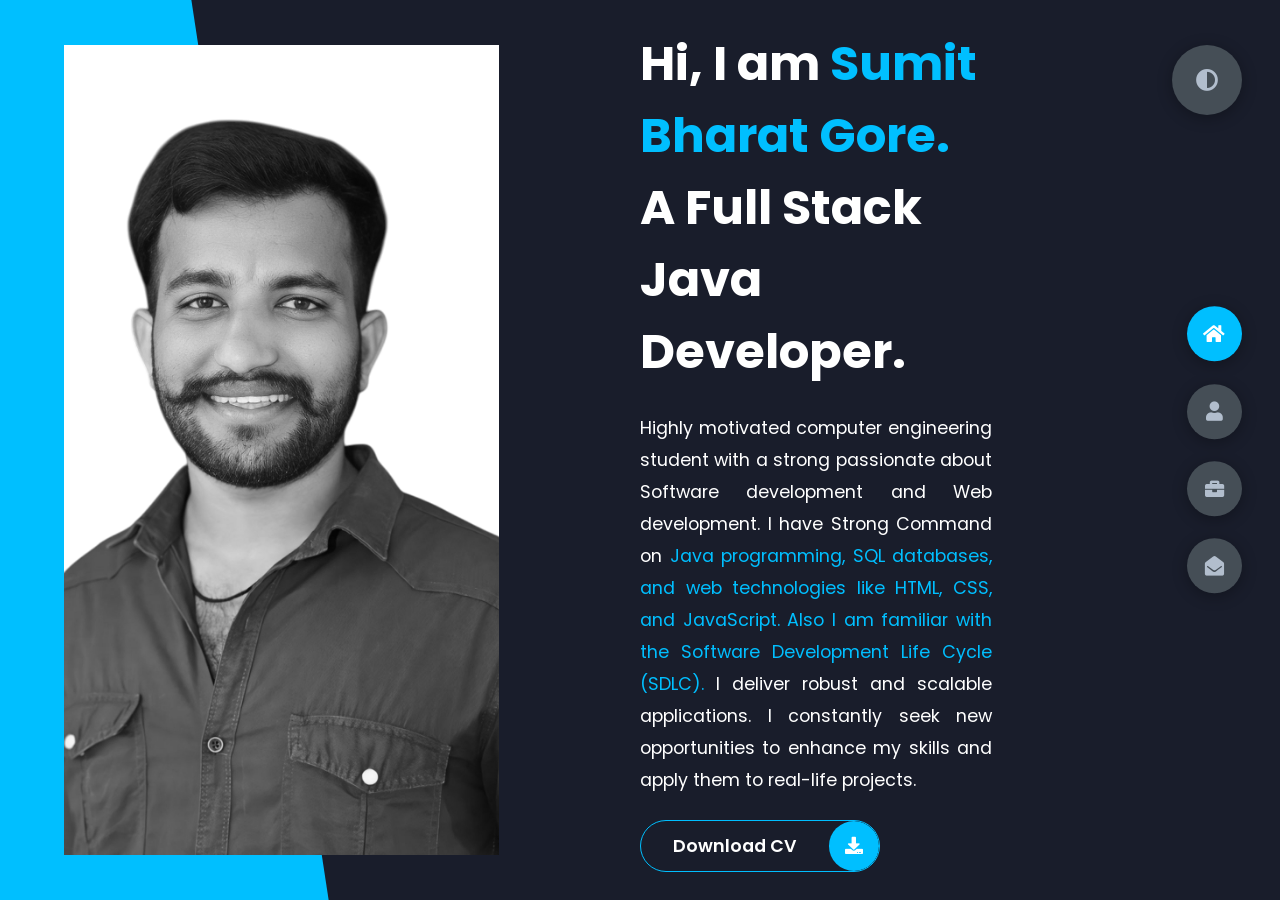
<file: index.html>
<!DOCTYPE html>
<html lang="en">
<head>
    <meta charset="UTF-8">
    <meta http-equiv="X-UA-Compatible" content="IE=edge">
    <meta name="viewport" content="width=device-width, initial-scale=1.0">
    <title>Portfolio</title>
    <link rel="icon" href="img/Logo.png">
    <link rel="stylesheet" href="styles.css">
    <link rel="preconnect" href="https://fonts.googleapis.com">
    <link rel="preconnect" href="https://fonts.gstatic.com" crossorigin>
    <link rel="stylesheet" href="https://cdnjs.cloudflare.com/ajax/libs/font-awesome/6.0.0-beta3/css/all.min.css">

    <link rel="stylesheet" href="https://cdnjs.cloudflare.com/ajax/libs/font-awesome/5.15.4/css/all.min.css" integrity="sha512-1ycn6IcaQQ40/MKBW2W4Rhis/DbILU74C1vSrLJxCq57o941Ym01SwNsOMqvEBFlcgUa6xLiPY/NS5R+E6ztJQ==" crossorigin="anonymous" referrerpolicy="no-referrer" />
    <link href="https://fonts.googleapis.com/css2?family=Poppins:wght@400;500;600;700;800&display=swap" rel="stylesheet">
</head>
<body class="main-content">
    <header class="container header active" id="home">
        <div class="header-content">
            <div class="left-header">
                <div class="h-shape"></div>
                <div class="image">
                    <img src="img/Sumit Photo PassSize.png" alt="">
                </div>
            </div>
            <div class="right-header">
                <h1 class="name">
                    Hi, I am <span>Sumit Bharat Gore. &nbsp; </span>
                    A Full Stack Java Developer.
                </h1>
                <p style="text-align: justify">

                    Highly motivated computer engineering student with a strong passionate about Software development and Web development.
                   I have Strong Command on <span style="color: var(--color-secondary);">Java programming, SQL databases, and web technologies like HTML, CSS, and JavaScript. Also I am familiar with the Software Development Life Cycle (SDLC).  </span> I deliver robust and scalable applications.
                    I constantly seek new opportunities to enhance my skills and apply them to real-life projects.
               

                    </p>
                <div class="btn-con">
                    <a href="https://drive.google.com/file/d/1FLxEKZiiJq3UQYlZEA6N08IR5GXWKpC2/view?usp=sharing" download="Sumit Gore" class="main-btn">
                        <span class="btn-text">Download CV</span>
                        <span class="btn-icon"><i class="fas fa-download"></i></span>
                    </a>
                </div>
            </div>
        </div>
    </header>
    <main>
        <section class="container about" id="about">
            <div class="main-title">
                <h2>About <span>me</span><span class="bg-text">my status</span></h2>
            </div>
            <div class="about-container">
                <div class="left-about">
                    <h4>INFORMATION ABOUT ME</h4>

                    <p>
                    <div style="text-align: justify; text-justify: inter-word;">
                       <div> &nbsp; My name is Sumit Bharat Gore, and I am from Phondshiras Taluka: Malshiras, District: Solapur, India, currently residing in Pune. I recently completed my Bachelor of Engineering in Computer Engineering from Savitribai Phule Pune University, and I also hold a diploma in Information Technology from Government Polytechnic, Awasari(kh).</div> 
                       <div> &nbsp; I am passionate about software and web development, with a strong command of Java programming, SQL databases, and web technologies like HTML, CSS, and JavaScript. I am also familiar with the Software Development Life Cycle (SDLC). </div>
                       <div> &nbsp; During my studies, I completed several projects, including an ambulance detection and traffic flow control system using C and IoT devices, a furniture ordering system developed with Java and SQL, and a blood bank management system also built with Java and SQL. Currently, I am working on a hospital management and booking system website. I am eager to apply my expertise in challenging roles, collaborate with cross-functional teams, and advance in a dynamic, innovative environment.</div>
                    </div>
                    </p>

                    <div class="btn-con">
                        <a href="https://drive.google.com/file/d/1FLxEKZiiJq3UQYlZEA6N08IR5GXWKpC2/view?usp=sharing" download="Sumit Gore" class="main-btn">
                            <span class="btn-text">Download CV</span>
                            <span class="btn-icon"><i class="fas fa-download"></i></span>
                        </a>
                    </div>
                </div>
                <div class="right-about">
                    <div class="about-item">
                        <div class="abt-text">
                            <p class="large-text">7+</p>
                            <p class="small-text">Projects <br /> Completed</p><br><br>
                            <div class="btn-con">
                                <a href="https://github.com/sumitgore02" download="Sumit Gore" class="main-btn">
                                    <span class="btn-text">View Projects</span>
                                    
                                </a>
                            </div>
                        </div>
                    </div>
                    <div class="about-item">
                        <div class="abt-text">
                            <p class="large-text">1+</p>
                            <p class="small-text">Year <br> Experience <br> of Projects And Internship</p>
                        </div>
                    </div>
                   
                  
                </div>
            </div>
            <div class="about-stats">
                <h4 class="stat-title">My Skills</h4>
                <div class="progress-bars">
                   

                    <div class="progress-bar">
                        <p class="prog-title">Core Java</p>
                        <div class="progress-con">
                            <div class="progress">
                                <span class="css"></span>
                            </div>
                        </div>
                    </div>


                    <div class="progress-bar">
                        <p class="prog-title">SQL</p>
                        <div class="progress-con">
                            <div class="progress">
                                <span class="css"></span>
                            </div>
                        </div>
                    </div>
                   
                    <div class="progress-bar">
                        <p class="prog-title">html5</p>
                        <div class="progress-con">
                          
                            <div class="progress">
                                <span class="html"></span>
                            </div>
                        </div>
                    </div>
                    
                    
                    <div class="progress-bar">
                        <p class="prog-title">css3</p>
                        <div class="progress-con">
                            
                            <div class="progress">
                                <span class="rect"></span>
                            </div>
                        </div>
                    </div>
                    
                    
                    <div class="progress-bar">
                        <p class="prog-title">javascript</p>
                        <div class="progress-con">
                           
                            <div class="progress">
                                <span class="js"></span>
                            </div>
                        </div>
                    </div>
                   
                   
                   
                   
                   
                    <div class="progress-bar">
                        <p class="prog-title">Spring-boot </p>
                        <div class="progress-con">
                            
                            <div class="progress">
                                <span class="node"></span>
                            </div>
                        </div>
                    </div>
                    
                    
                 
                    
                    
                    
                    <div class="progress-bar">
                        <p class="prog-title">React</p>
                        <div class="progress-con">
                            
                            <div class="progress">
                                <span class="python"></span>
                            </div>
                        </div>
                    </div>
                    
                    
                    
                    <div class="progress-bar">
                        <p class="prog-title">Mysql</p>
                        <div class="progress-con">
                            
                            <div class="progress">
                                <span class="python"></span>
                            </div>
                        </div>
                    </div>
                    

                </div>
            </div>
            <h4 class="stat-title">My Timeline</h4>
            <div class="timeline">

                <div class="timeline-item">
                    <div class="tl-icon">
                        <i class="fas fa-briefcase"></i>
                    </div>
            

                    <h5> Full Stack Java Development Training And Internship<span> - Q-Spiders Pune </span></h5>
                    <p>
                       <b> <div>Start Date:&emsp;July 2024 </div>
                        <div>End Date:  &emsp; </div> </b>  
                        <br>                  
                       <div>In this training, I am learning about the Java programming language, SQL databases, and web technologies such as HTML5, CSS, JavaScript, etc. as well as the Software Development Life Cycle (SDLC). In the beginning, I focused on learning SQL databases. After completing SQL, I moved on to learning Java. During this period, I worked on simple practice projects like a restaurant billing system and  bank application, which were command-line projects. Now, I am working on a more complex full-stack project.</div>
                        <br>
                      <div><b>Project: </b>&nbsp; Agro Fretilizer Shop System Using Java, Sql, Web Technology.
                    </div>

                    </p>
                </div>




                <div class="timeline-item">
                    <div class="tl-icon">
                        <i class="fas fa-briefcase"></i>
                    </div>
            

                    <h5> Full Stack Java Development <span> - Symbiosis Skills & Professional University  </span></h5>
                    <p>
                       <b> <div>Start Date:&emsp;Augest 2023 </div>
                        <div>End Date:  &emsp; February 2024</div> </b>  
                        <br>                  
                       <div>In this training session, I was learning about the Java programming language and MySQL databases as well as web technologies such as HTML5, CSS, Java Script, etc. In the initial days, there were Java sessions. After the Java sessions, there were MySQL Sessions and Web sessions. In thos internship i was worked on simple practice projects and in the final days, I was working on the actual project.</div>
                        <br>
                      <div><b>Project: </b>&nbsp; Blood Donar And Blood Bank Management System Using Web Technologies And MySQL Database.
                    </div>

                    </p>
                </div>



                
                <div class="timeline-item">
                    <div class="tl-icon">
                        <i class="fas fa-briefcase"></i>
                    </div>
            
                    <h5> Java Programming Training <span> -InternPe Company  </span></h5>
                    <p>
                       <b> <div>Start Date:&emsp;June 2023 </div>
                        <div>End Date:  &emsp; July 2023</div> </b>  
                        <br>                  
                       <div>In this training session, I was learning about the Java programming language and MySQL databases. In the initial days, there were training sessions. After the training sessions, I worked on simple practice projects and in the final days, I was working on the actual project.</div>
                        <br>
                      <div><b>Project: </b>&nbsp; Furniture Ordering System Using Java language And MySql batabase.
                    </div>

                    </p>
                </div>

                <div class="timeline-item">
                    <div class="tl-icon">
                        <i class="fas fa-briefcase"></i>
                    </div>
            
                    Web Development Course Edureka
                    
                    <h5> Web Development Course <span> - Edureka  </span></h5>
                    <p>
                       <b> <div>Start Date:&emsp;January 2022 </div>
                        <div>End Date:  &emsp; February 2022</div> </b>  
                        <br>                  
                       <div>
                        In this course, I learned about web development. In the initial days, there were training sessions on HTML and CSS. After completing the HTML sessions, I learned about JavaScript. During this course, I was introduced to actual web development and how websites work.</div>
                        <br>
                      <div><b>Project: </b>&nbsp; Portfolio Website Using Web Technologies.
                    </div>

                    </p>
                </div>


                
                
               
            </div>
        </section>


        <section class="container" id="portfolio">
            <div class="main-title">
                <h2>My <span>Portfolio</span><span class="bg-text">My Work</span></h2>
            </div>


<div>
                
                <br><br><h1 style="text-align: center; text-decoration: underline;" > MY EDUCATION JOURNEY</h1><br>

            <p>
                
                <h3> BACHELOR OF ENGINEERING(BE): &emsp; &emsp; <i> Computer Engineering </i> </h3>
            
                <b> INSTITUTE NAME : &emsp;</b> Shahajirao Patil Vikas Pratishthan And S. B. Patil College Of Engineering Indapur<br>
                <b> UNIVERSITY : &emsp; &emsp;&emsp;</b> Savitribai Phule Pune University, Pune <br>
                <b> START YEAR : &emsp; &emsp;&emsp;</b> 17-December-2021 <br>
                <b> END YEAR : &emsp; &emsp;&emsp;&emsp;</b> 14-June-2024 <br>
                <b> PERCENTAGE : &emsp;&emsp;&emsp;</b>75.60%

        </p>
        <br>  
        <p>
            <h3> DIPLOMA :&emsp; &emsp; &emsp;<i> Information Technology </i> </h3>
            
                <b> INSTITUTE NAME : &emsp;</b> GOVERNMENT POLYTECHNIC AWASARI(kh) <br>
                <b> UNIVERSITY : &emsp; &emsp;&emsp;</b> Maharashtra State Board of Technical Education, Mumbai <br>
                <b> START YEAR : &emsp; &emsp;&emsp;</b> 02-AUGUST-2018 <br>
                <b> END YEAR : &emsp; &emsp;&emsp;&emsp;</b> 12-OCTOBER-2021 <br>
                <b> PERCENTAGE : &emsp;&emsp;&emsp;</b>88.81%

        </p>
        <br>
        <p>
            <h3> PRIMARY EDUCATION :&emsp; &emsp; &emsp;<i> Ssc(10th) </i> </h3>
            
                <b> INSTITUTE NAME : &emsp;</b> Shri Banling Vidyalaya Phondshiras <br>
                <b> UNIVERSITY : &emsp; &emsp;&emsp;</b> Maharashtra State Board Of Secondary And Higher Secondary Education, Pune <br>
                <b> START YEAR : &emsp; &emsp;&emsp;</b> 15-June-2017 <br>
                <b> END YEAR : &emsp; &emsp;&emsp;&emsp;</b> 08-June-2018 <br>
                <b> PERCENTAGE : &emsp;&emsp;&emsp;</b>87.60%
        </p>
            </div>
               

            <div>
                
                <br><h1 style="text-align: center; text-decoration: underline;" > PERSONAL DETAILS</h1><br>
                <b> DATE OF BIRTH :&emsp;</b> 02-March-2002 <br>
                <b> GENDER : &emsp;&emsp; &emsp;&emsp;</b> Male <br>
                <b> BLOOD GROUP : &emsp;</b> A+ <br>
                <b> LANGUAGE : &emsp;&emsp;&emsp;</b>Marathi, Hindi, English<br>
                <b> HOBBIES : &emsp;&emsp;&emsp;&emsp;</b>Traveling, Reading, Swimming


            </div>

            
          
            <div class="portfolios">
                <br> <br><h1 style="text-align: center; text-decoration: underline;" > COMPLETED PROJECTS</h1><br><br>
                <div class="portfolio-item">
                    <p><b>Ambulance Detection And Traffic Flow Control System</b></p><br>
                    <div class="image">
                        <img src="img/Ambulance.jpeg" alt="">
                        
                    </div>
                    <div class="hover-items">
                        <h3>Project Source</h3>
                        <div class="icons">
                            <a href="https://github.com/sumitgore02/Ambulance-Detection-And-Traffic-Flow-Control-System.git" class="icon">
                                <i class="fab fa-github"></i>
                            </a>
                           
                        </div>
                    </div>
                </div>

                 <div class="portfolio-item">
                    <p><b>Furniture Ordering System</b></p><br><br>
                    <div class="image">
                        <img src="img/Furniture.JPG" alt="">

                    </div>
                    <div class="hover-items">
                        <h3>Project Source</h3>
                        <div class="icons">
                            <a href="https://github.com/sumitgore02/Furniture-Order-System.git" class="icon">
                                <i class="fab fa-github"></i>
                            </a>
                           
                        </div>
                    </div>
                </div>

                <div class="portfolio-item">
                    <p><b>Furniture Ordering System</b></p><br><br>
                    <div class="image">
                        <img src="img/Furniture.JPG" alt="">

                    </div>
                    <div class="hover-items">
                        <h3>Project Source</h3>
                        <div class="icons">
                            <a href="https://github.com/sumitgore02/Furniture-Order-System.git" class="icon">
                                <i class="fab fa-github"></i>
                            </a>
                           
                        </div>
                    </div>
                </div>
               
                       
            </div>
        </section>
       
                
        <section class="container contact" id="contact">
            <div class="contact-container">
                <div class="main-title">
                    <h2>Contact <span>Me</span><span class="bg-text">Contact</span></h2>
                </div>
                <div class="contact-content-con">
                    <div class="left-contact">
                        <h4>Contact me here</h4>
                        
                        <div class="contact-info">
                            <div class="contact-item">
                                <div class="icon">
                                    <i class="fas fa-map-marker-alt"></i>
                                    <span>Location</span>
                                </div>
                                <p>Karvenagar, pune
                                </p>
                            </div>
                            <div class="contact-item">
                                <div class="icon">
                                    <i class="fas fa-envelope"></i>
                                    <span>Email</span>
                                </div>
                                <p>
                                    <span>sumitgore02@gmail.com</span>
                                </p>
                            </div>
                          
                            <div class="contact-item">
                                <div class="icon">
                                    <i class="fas fa-phone"></i>
                                    <span>Mobile Number</span>
                                </div>
                                <p>+91 9890486189  
                                </p>
                            </div>

                            
                            <div class="contact-item">
                                <div class="icon">
                                    <i class="fa-brands fa-linkedin"></i>
                                    <span>LinkedIn</span>
                                </div>
                               
                                    <div class="btn-con">
                                        <a href=" https://www.linkedin.com/in/sumit-gore02/" download="Sumit Gore" class="main-btn">
                                            <span class="btn-text">Click Here</span> 
                                        </a>
                                    </div>

                            </div>
                            <br>
                              <div class="contact-item">
                                <div class="icon">
                                   <i class="fab fa-github"></i>
                                    <span>Github</span>
                                </div>
                               
                                    <div class="btn-con">
                                        <a href=" https://github.com/sumitgore02 " download="Sumit Gore" class="main-btn">
                                            <span class="btn-text">Click Here</span> 
                                        </a>
                                    </div>

                            </div>

                            
                            


                        </div>
                      
                    </div>
                    <div class="right-contact">
                        <div class="submit-btn">
                            <a href="https://drive.google.com/file/d/1FLxEKZiiJq3UQYlZEA6N08IR5GXWKpC2/view?usp=sharing" download="Sumit Gore" class="main-btn">
                                <span class="btn-text">Download CV</span>
                                <span class="btn-icon"><i class="fas fa-download"></i></span>
                            </a>
                        </div>
                    </div>
                </div>
            </div>
        </section>
    </main>

    <div class="controls">
        <div class="control active-btn" data-id="home" >
            <i class="fas fa-home"></i>
        </div>
        <div class="control" data-id="about">
            <i class="fas fa-user"></i>
        </div>
        <div class="control" data-id="portfolio">
            <i class="fas fa-briefcase"></i>
        </div>
       
        <div class="control" data-id="contact">
            <i class="fas fa-envelope-open"></i>
        </div>
    </div>
    <div class="theme-btn">
        <i class="fas fa-adjust"></i>
    </div>
    <script src="app.js"></script>
</body>
</html>
</file>
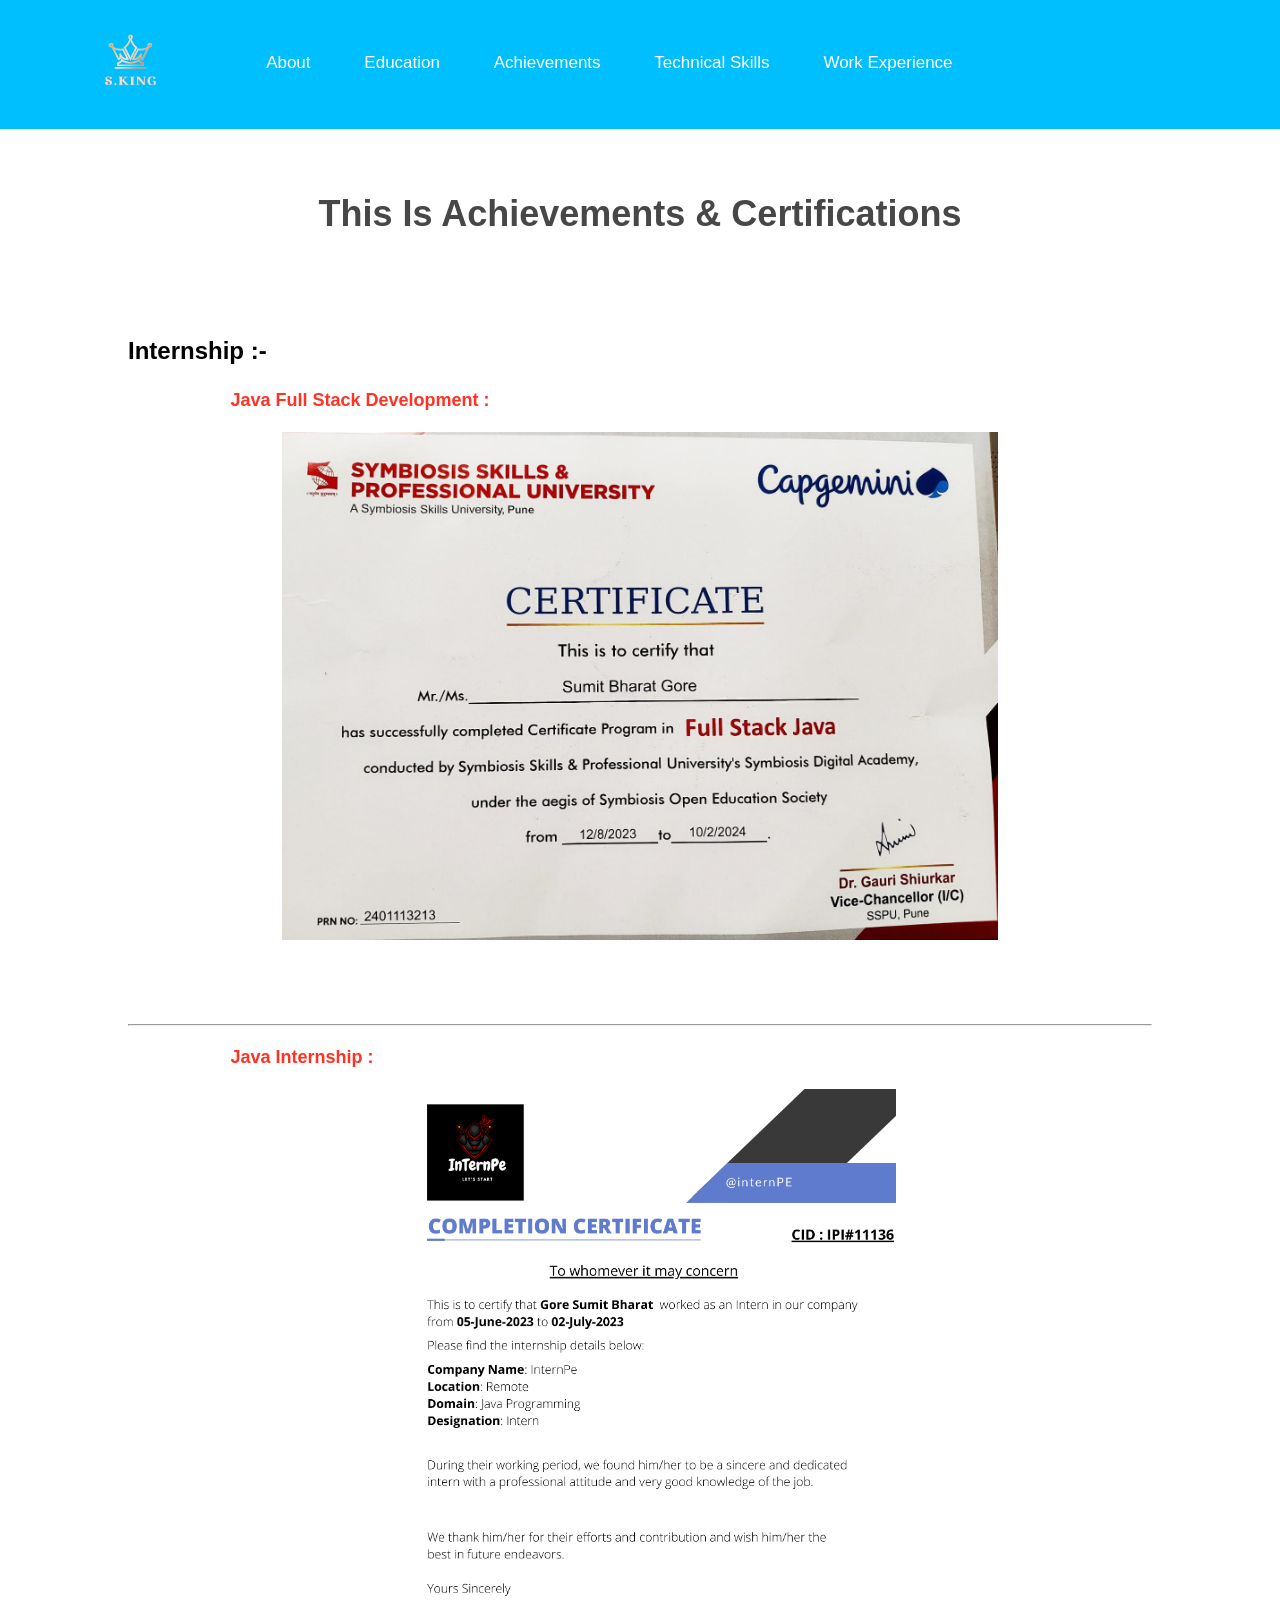
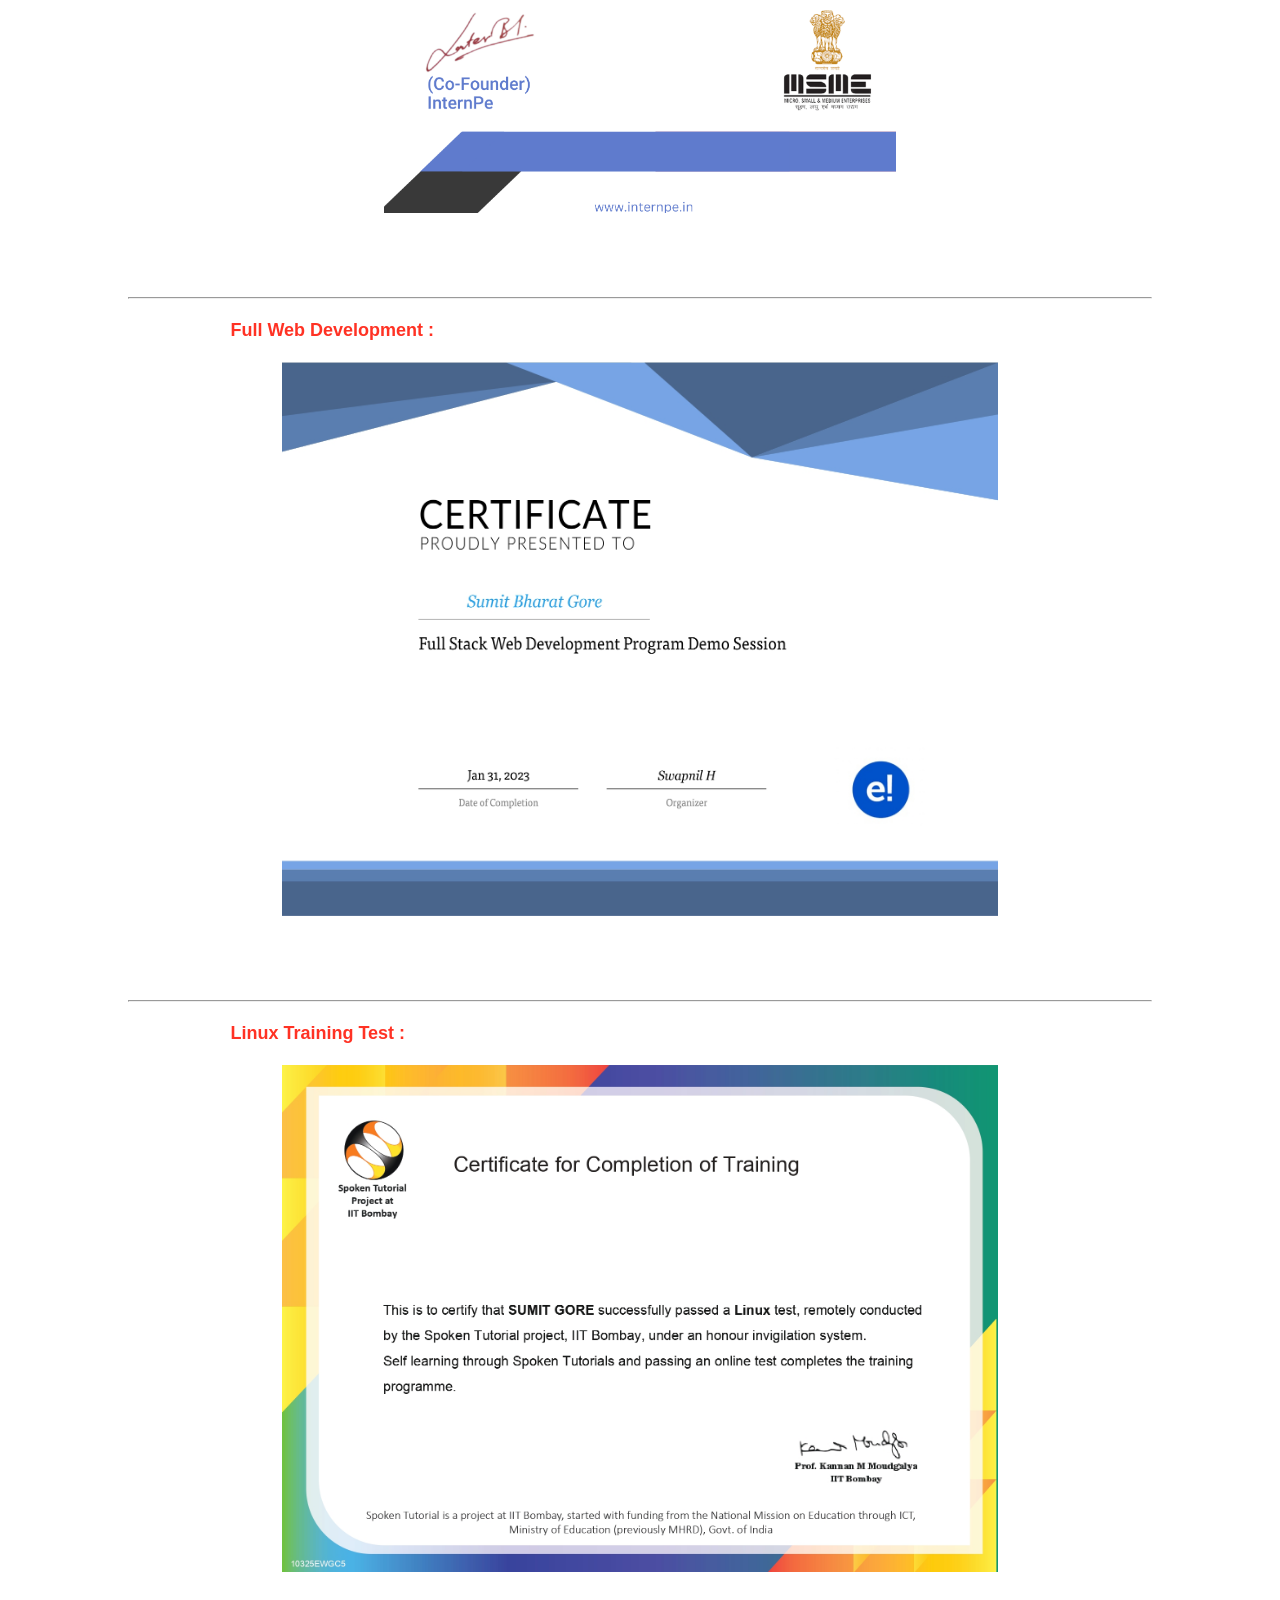
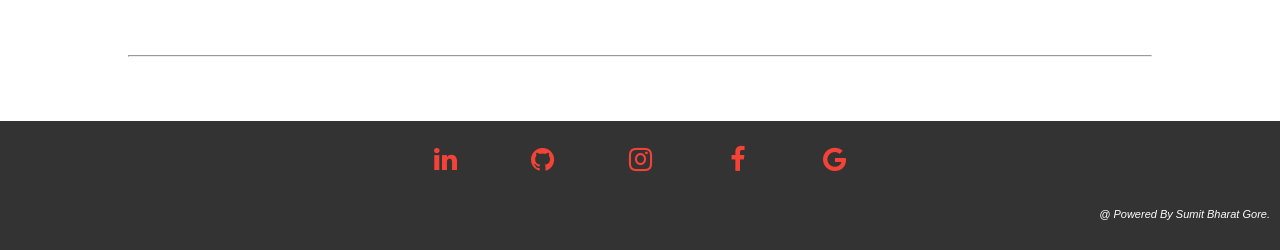
<file: Achievements.html>
<!DOCTYPE html>
<html>
<head>
  <title>Achievements</title>
 <link rel="stylesheet" type="text/css" href="style.css">
  <link rel="icon" href="Logo 2.png">
  <link rel="stylesheet" href="https://stackpath.bootstrapcdn.com/font-awesome/4.7.0/css/font-awesome.min.css">
</head>
<body>
  <header>
    <nav>
      <img src="Logo1.png" style="height: 12%; width: 12%;"> 
      <div class="nav-links" id="navLinks">
        <i class="fa fa-times" onclick="hideMenu()" ></i>
      <ul>
        <li><a href="index.html">About</a></li>
        <li><a href="Education.html">Education</a></li>
        <li><a href="Achievements.html">Achievements</a></li>
        <li><a href="Technical Skills.html">Technical Skills</a></li>
        <li><a href="Work Experience.html">Work Experience</a></li>
      </ul>
      </div>
      <i class="fa fa-bars" onclick="showMenu()"></i>
    </nav>
  </header>

  <section class="course">
    <h1>This Is Achievements & Certifications</h1>

<div class="project">
  <h2>Internship :-</h2>

 <p><b>Java Full Stack Development :</b></p>
  <img id="certificate" src="Symbiosis Java.jpeg">

  <hr>

  
  <p><b>Java Internship :</b></p>
<img id="certificate" src="Java InterPe.png" style="height: 50%; width: 50%;">

  <hr>

  <p><b>Full Web Development :</b></p>
  <img id="certificate" src="Full Web Development.jpg">

  <hr>

  <p><b>Linux Training Test :</b></p>
  <img id="certificate" src="Linux Test Certificate.jpg">
  <hr>
    

</div>




</section>


  
  
  <footer>
    <div class="icons">
      <a href="https://www.linkedin.com/in/sumit-gore-461086231/" target="_blank"><i class="fa fa-linkedin"></i></a>
      <a href=" https://github.com/sumitgore02" target="_blank"> <i class="fa fa-github" aria-hidden="true"></i></a>
      <a href="https://www.instagram.com/sumitgore_02/" target="_blank"> <i class="fa fa-instagram"></i></a>
      <a href="https://www.facebook.com/sumit.gore.5437" target="_blank"> <i class="fa fa-facebook" ></i></a>
      <a href="https://www.naukri.com/mnjuser/homepage" target="_blank"> <i class="fa fa-google"></i></a>
  </div>
  <p class="power"> <i>@ Powered By Sumit Bharat Gore.</i></p>
  </footer>



  <script>
    var navLinks = document.getElementById("navLinks")
    function showMenu(){
        navLinks.style.right = "0";
    }
    function hideMenu(){
        navLinks.style.right = "-200px";
    }

</script>




</body>
</html>
</file>
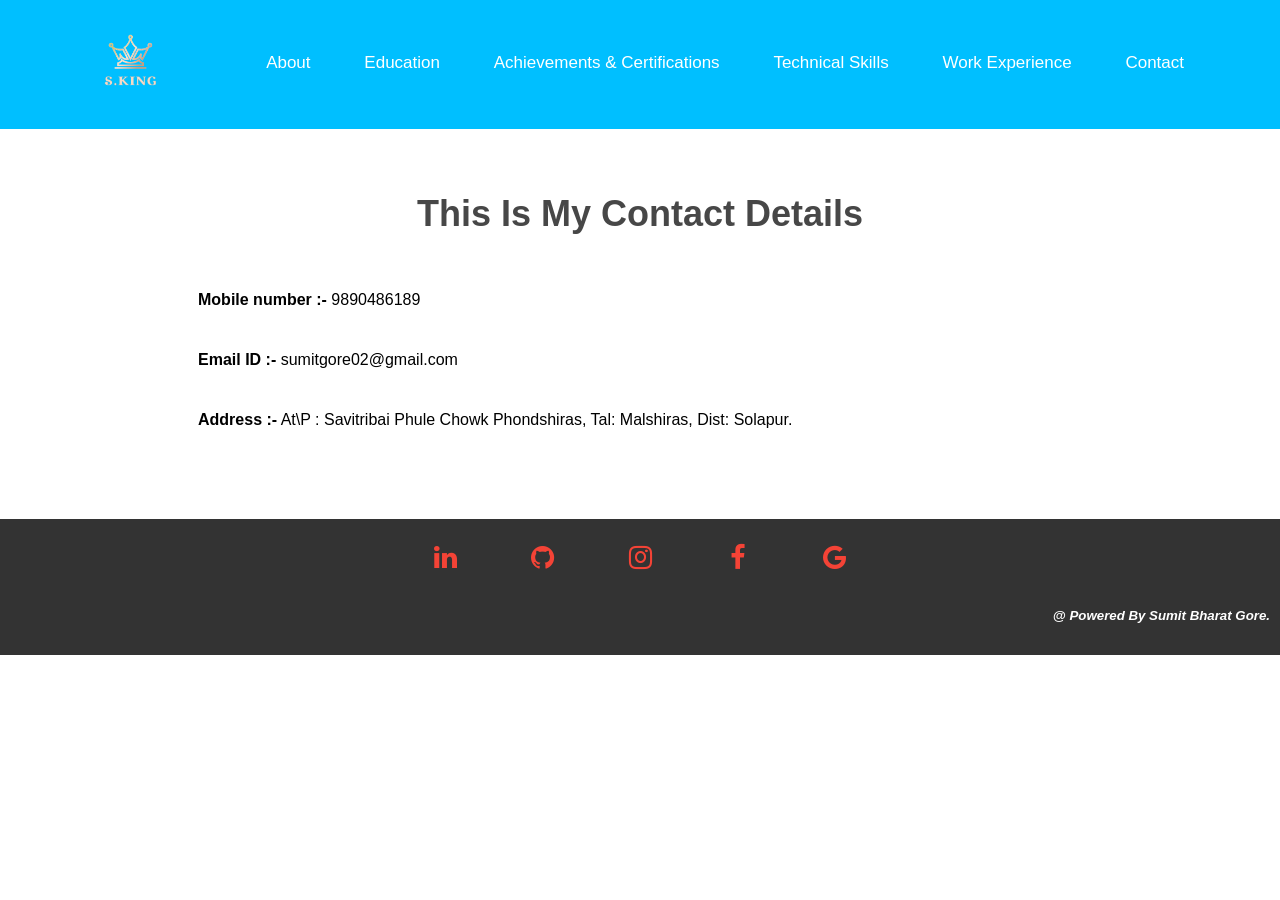
<file: Contact.html>
<!DOCTYPE html>
<html>
<head>
  <title>About</title>
 <link rel="stylesheet" type="text/css" href="style.css">
  <link rel="icon" href="Logo 2.png">
  <link rel="stylesheet" href="https://stackpath.bootstrapcdn.com/font-awesome/4.7.0/css/font-awesome.min.css">
</head>
<body>
  <header>
    <nav>
      <img src="Logo1.png" style="height: 12%; width: 12%;"> 
      <div class="nav-links" id="navLinks">
        <i class="fa fa-times" onclick="hideMenu()" ></i>
      <ul>
        <li><a href="index.html">About</a></li>
        <li><a href="Education.html">Education</a></li>
        <li><a href="Achievements.html">Achievements & Certifications</a></li>
        <li><a href="Technical Skills.html">Technical Skills</a></li>
        <li><a href="Work Experience.html">Work Experience</a></li>
        <li><a href="Contact.html">Contact</a></li>
      </ul>
      </div>
      <i class="fa fa-bars" onclick="showMenu()"></i>
    </nav>
  </header>

  <section class="course">
    <h1>This Is My Contact Details</h1>

    <p style="text-transform: none;  font-size: 16px; padding: 20px; margin-left: 50px;">
         <b>Mobile number :-</b>  9890486189<br><br>
       <b>Email ID :-</b>  sumitgore02@gmail.com<br><br>
       <b>Address :-</b> At\P : Savitribai Phule Chowk Phondshiras, Tal: Malshiras, Dist: Solapur.<br>
    </p>





</section>


  
  
  <footer>
    <div class="icons">
      <a href="https://www.linkedin.com/in/sumit-gore-461086231/" target="_blank"><i class="fa fa-linkedin"></i></a>
      <a href=" https://github.com/sumitgore02" target="_blank"> <i class="fa fa-github" aria-hidden="true"></i></a>
      <a href="https://www.instagram.com/sumitgore_02/" target="_blank"> <i class="fa fa-instagram"></i></a>
      <a href="https://www.facebook.com/sumit.gore.5437" target="_blank"> <i class="fa fa-facebook" ></i></a>
      <a href="https://www.naukri.com/mnjuser/homepage" target="_blank"> <i class="fa fa-google"></i></a>
  </div>
  <h5> <i>@ Powered By Sumit Bharat Gore.</i></h5>
  </footer>



  <script>
    var navLinks = document.getElementById("navLinks")
    function showMenu(){
        navLinks.style.right = "0";
    }
    function hideMenu(){
        navLinks.style.right = "-200px";
    }

</script>




</body>
</html>
</file>
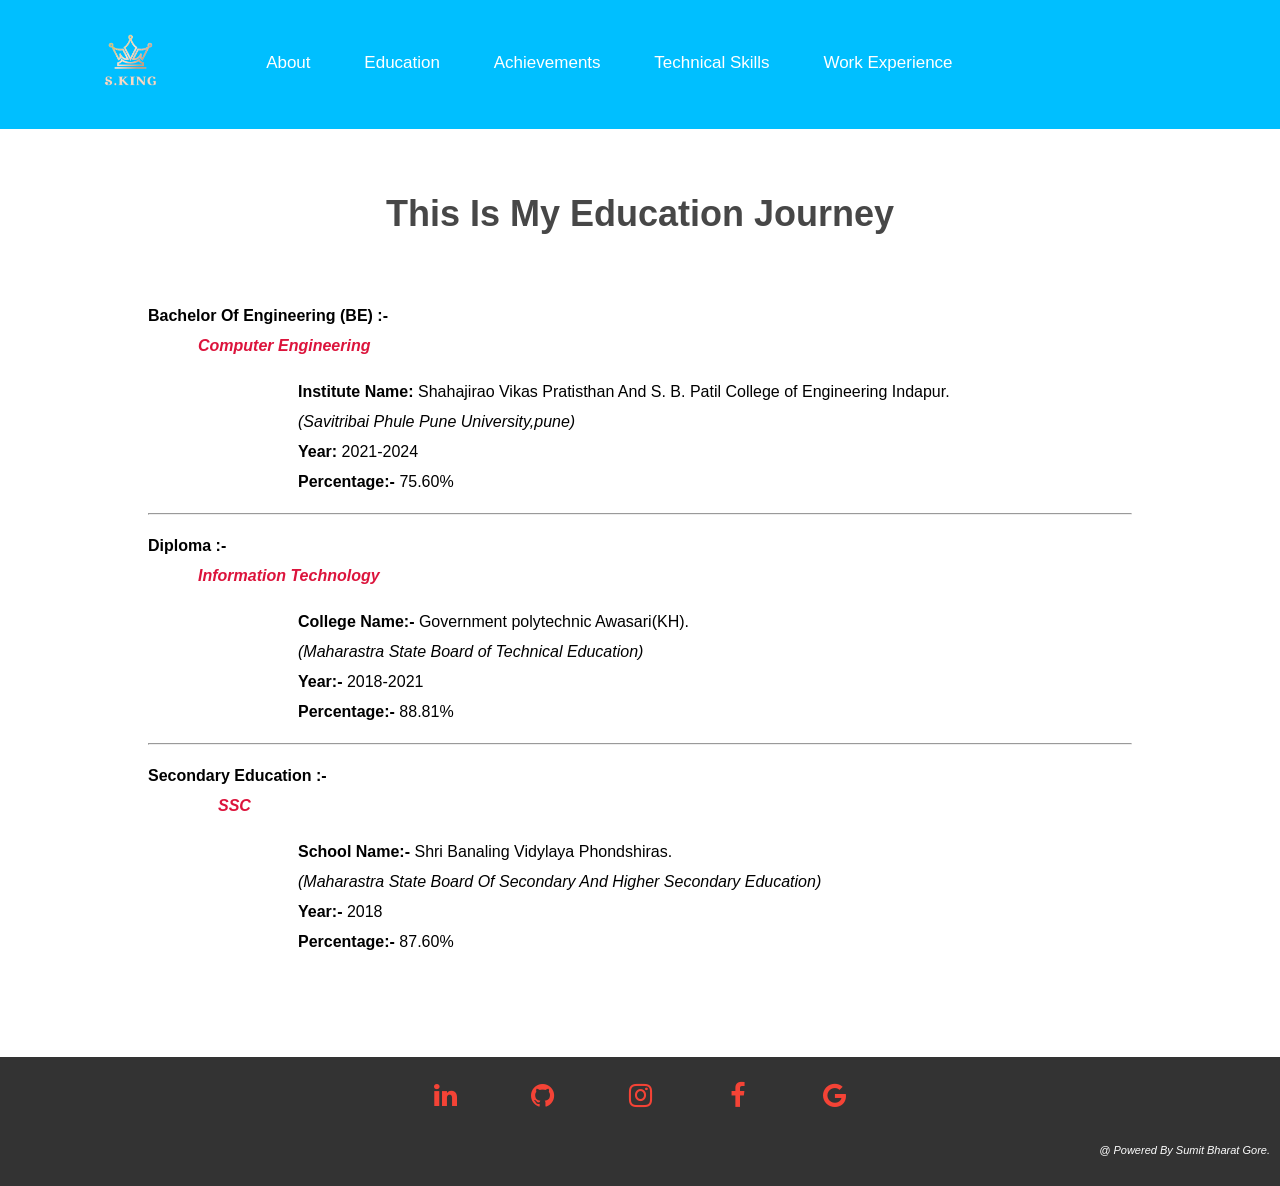
<file: Education.html>
<!DOCTYPE html>
<html>
<head>
  <title>Education</title>
  <link rel="stylesheet" type="text/css" href="style.css">
  <link rel="icon" href="Logo 2.png">
  <link rel="stylesheet" href="https://stackpath.bootstrapcdn.com/font-awesome/4.7.0/css/font-awesome.min.css">
</head>
<body>
  <header>
    <nav>
      <img src="Logo1.png" style="height: 12%; width: 12%;"> 
      <div class="nav-links" id="navLinks">
        <i class="fa fa-times" onclick="hideMenu()" ></i>
      <ul>
        <li><a href="index.html">About</a></li>
        <li><a href="Education.html">Education</a></li>
        <li><a href="Achievements.html">Achievements</a></li>
        <li><a href="Technical Skills.html">Technical Skills</a></li>
        <li><a href="Work Experience.html">Work Experience</a></li>
      </ul>
      </div>
      <i class="fa fa-bars" onclick="showMenu()"></i>
    </nav>
  </header>

  <section class="course">
    <h1>This Is My Education Journey</h1>




    <div class="education">
        <p>
            <b>Bachelor Of Engineering (BE) :-</b><br>
            <b><i style="color: crimson; padding-left: 50px;">Computer Engineering</i></b><br>
            <p style="padding-left: 150px;">
            <b>Institute Name:</b>  Shahajirao Vikas Pratisthan And S. B. Patil College of Engineering Indapur.<br>
            <i>(Savitribai Phule Pune University,pune)</i><br>
            <b>Year:</b>  2021-2024<br>
            <b>Percentage:- </b>75.60%  <br>
        </p>
            <hr>
        <p>
            <b>Diploma :-</b><br>
            <b><i style="color: crimson; padding-left: 50px; ">Information Technology</i></b><br>
            <p style="padding-left: 150px;">
            <b>College Name:-</b>  Government polytechnic Awasari(KH).<br>
            <i>(Maharastra State Board of Technical Education)</i><br>
            <b>Year:-</b>  2018-2021<br>
            <b>Percentage:-</b>  88.81%<br></p>
            <hr>
        </p>
        <p>
            <b>Secondary Education :-</b><br>
            <b><i style="color: crimson; padding-left: 70px; ">SSC</i></b><br>
            <p style="padding-left: 150px;">
            <b>School Name:-</b>  Shri Banaling Vidylaya Phondshiras.<br>
            <i>(Maharastra State Board Of Secondary And Higher Secondary Education)</i><br>
            <b>Year:-</b>  2018<br>
            <b>Percentage:-</b>  87.60%<br>
        </p>
        </p>
    </div>
</section>


  
  
  <footer>
    <div class="icons">
      <a href="https://www.linkedin.com/in/sumit-gore-461086231/" target="_blank"><i class="fa fa-linkedin"></i></a>
      <a href=" https://github.com/sumitgore02" target="_blank"> <i class="fa fa-github" aria-hidden="true"></i></a>
      <a href="https://www.instagram.com/sumitgore_02/" target="_blank"> <i class="fa fa-instagram"></i></a>
      <a href="https://www.facebook.com/sumit.gore.5437" target="_blank"> <i class="fa fa-facebook" ></i></a>
      <a href="https://www.naukri.com/mnjuser/homepage" target="_blank"> <i class="fa fa-google"></i></a>
  </div>
  <p class="power"> <i>@ Powered By Sumit Bharat Gore.</i></p>
  </footer>



  <script>
    var navLinks = document.getElementById("navLinks")
    function showMenu(){
        navLinks.style.right = "0";
    }
    function hideMenu(){
        navLinks.style.right = "-200px";
    }

</script>




</body>
</html>
</file>
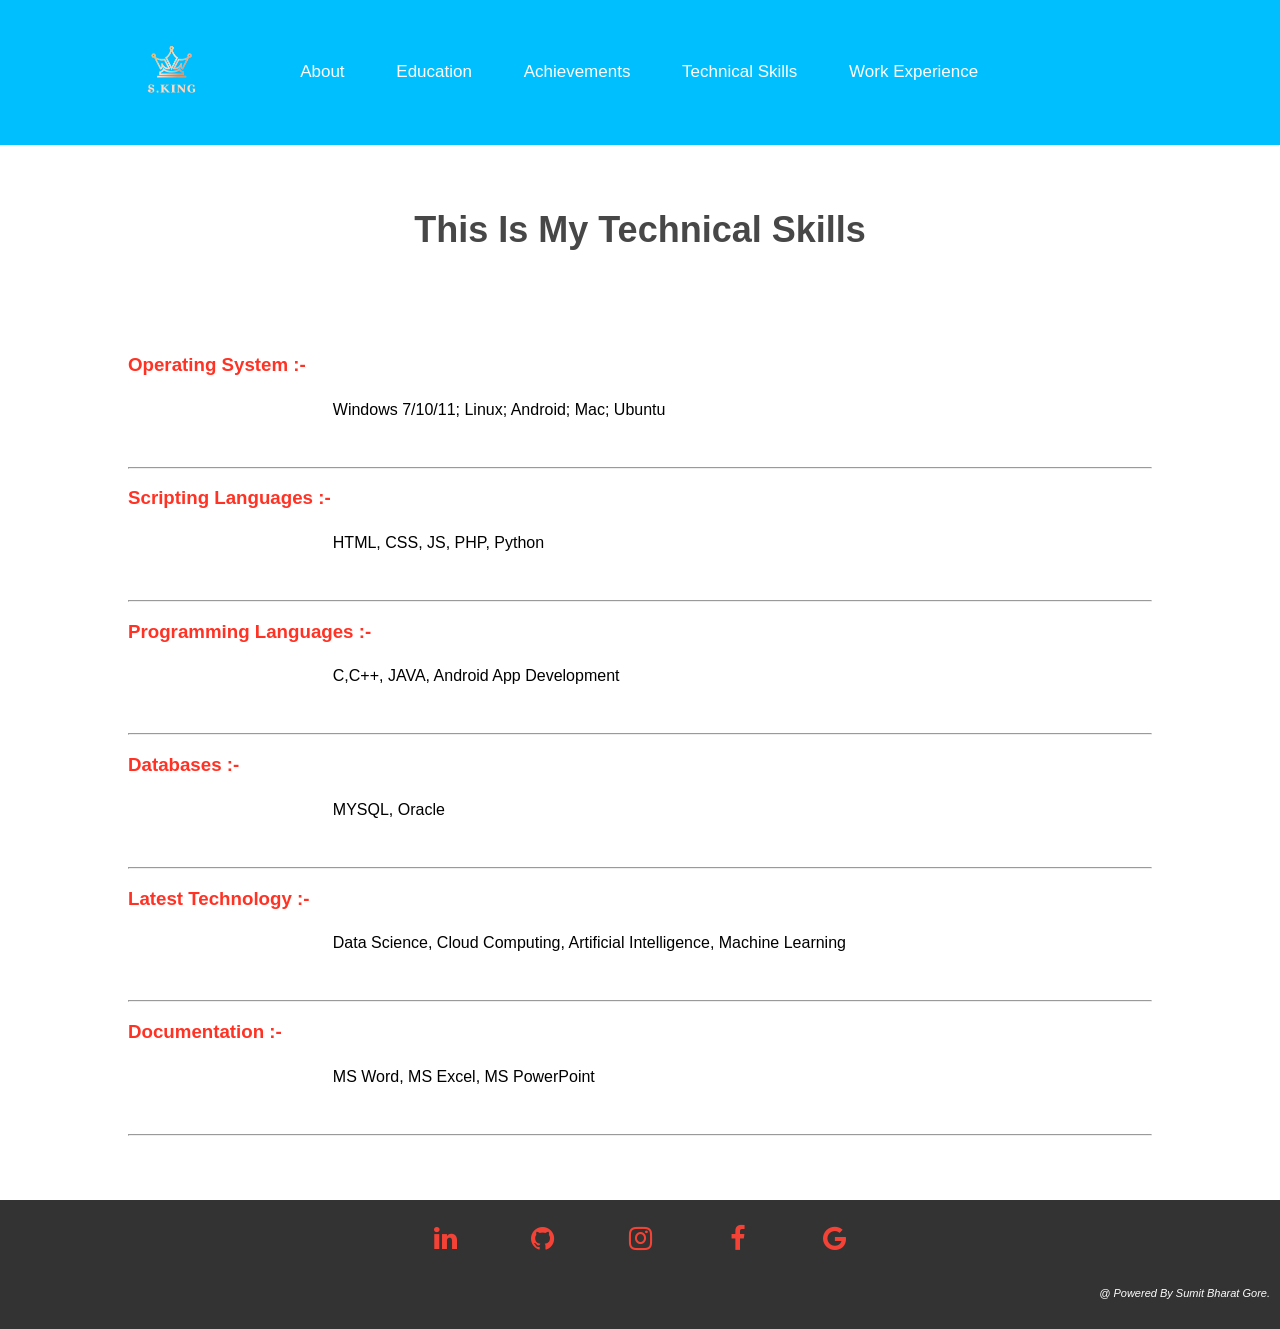
<file: Technical Skills.html>
<!DOCTYPE html>
<html>
<head>
  <title>Technical Skills</title>
  <link rel="stylesheet" type="text/css" href="style.css">
  <link rel="icon" href="Logo 2.png">
  <link rel="stylesheet" href="https://stackpath.bootstrapcdn.com/font-awesome/4.7.0/css/font-awesome.min.css">
</head>
<body>
  <header>
    <nav>
      <nav>
      <img src="Logo1.png" style="height: 12%; width: 12%;"> 
      <div class="nav-links" id="navLinks">
        <i class="fa fa-times" onclick="hideMenu()" ></i>
      <ul>
        <li><a href="index.html">About</a></li>
        <li><a href="Education.html">Education</a></li>
        <li><a href="Achievements.html">Achievements</a></li>
        <li><a href="Technical Skills.html">Technical Skills</a></li>
        <li><a href="Work Experience.html">Work Experience</a></li>
      </ul>
      </div>
      <i class="fa fa-bars" onclick="showMenu()"></i>
    </nav>
  </header>

  <section class="course">
    <h1>This Is My Technical Skills</h1>

    <div class="skill">
        <h3>Operating System :-</h3>
        <p>Windows 7/10/11; Linux; Android; Mac; Ubuntu</p><br><hr>

        <h3>Scripting Languages :-</h3>
        <p>HTML, CSS, JS, PHP, Python</p><br><hr>

        <h3>Programming Languages :-</h3>
        <p>C,C++, JAVA, Android App Development</p><br><hr>

        <h3>Databases :-</h3>
        <p>MYSQL, Oracle</p><br><hr>

        <h3>Latest Technology :-</h3>
        <p>Data Science, Cloud Computing, Artificial Intelligence, Machine Learning</p><br><hr>

        <h3>Documentation :-</h3>
        <p>MS Word, MS Excel, MS PowerPoint</p><br><hr>
        
    </div>
</section>


  
  
  <footer>
    <div class="icons">
      <a href="https://www.linkedin.com/in/sumit-gore-461086231/" target="_blank"><i class="fa fa-linkedin"></i></a>
      <a href=" https://github.com/sumitgore02" target="_blank"> <i class="fa fa-github" aria-hidden="true"></i></a>
      <a href="https://www.instagram.com/sumitgore_02/" target="_blank"> <i class="fa fa-instagram"></i></a>
      <a href="https://www.facebook.com/sumit.gore.5437" target="_blank"> <i class="fa fa-facebook" ></i></a>
      <a href="https://www.naukri.com/mnjuser/homepage" target="_blank"> <i class="fa fa-google"></i></a>
  </div>
 <p class="power"> <i>@ Powered By Sumit Bharat Gore.</i></p>
  </footer>



  <script>
    var navLinks = document.getElementById("navLinks")
    function showMenu(){
        navLinks.style.right = "0";
    }
    function hideMenu(){
        navLinks.style.right = "-200px";
    }

</script>




</body>
</html>
</file>
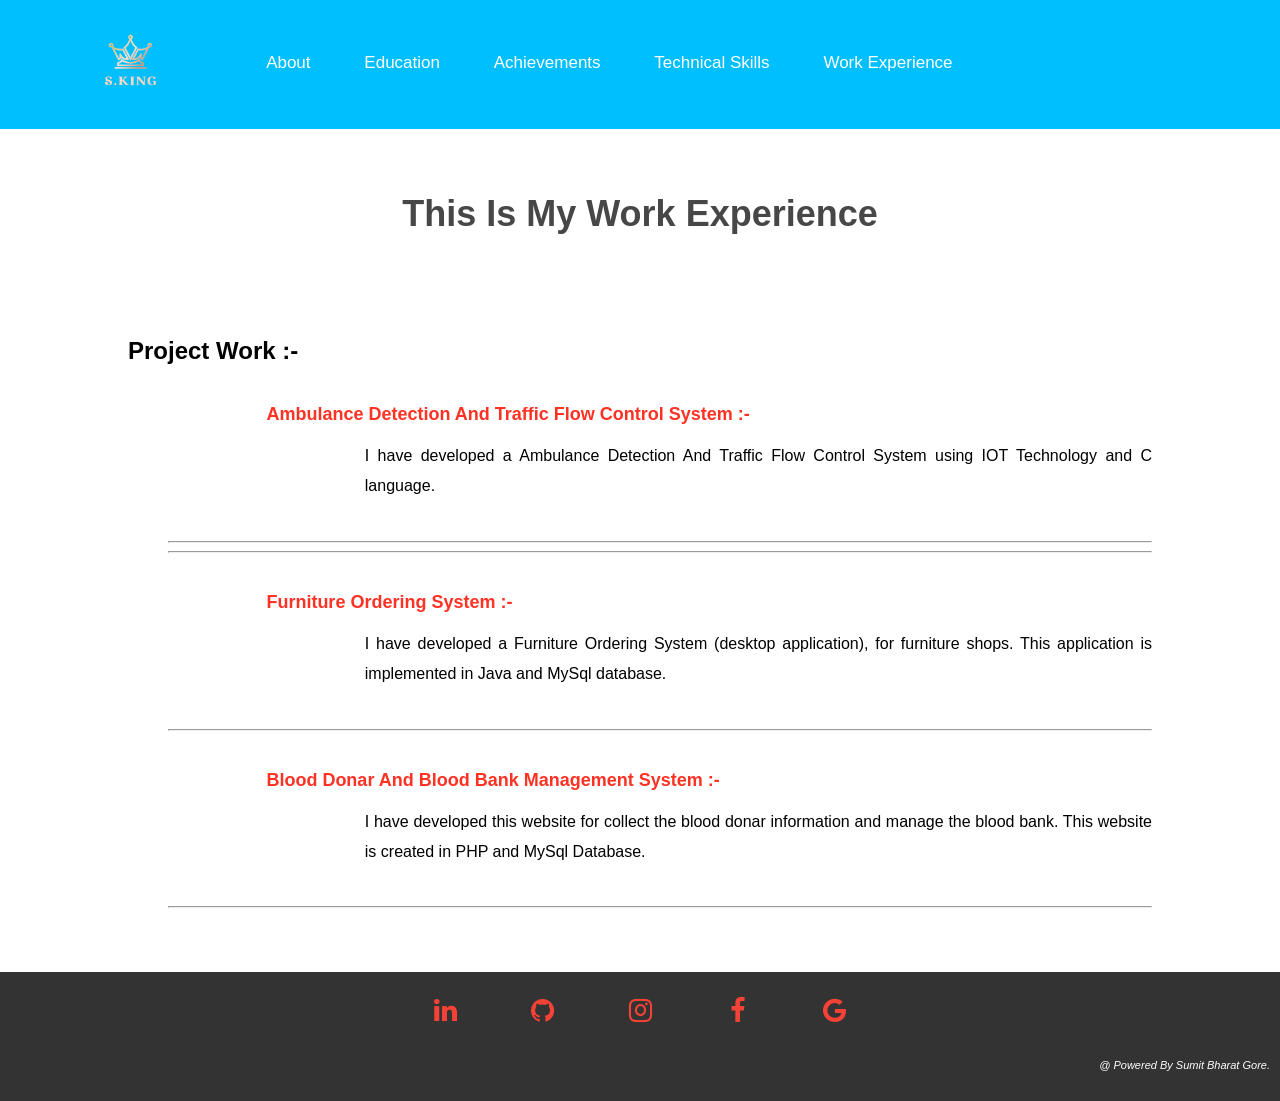
<file: Work Experience.html>
<!DOCTYPE html>
<html>
<head>
  <title>Work Experience</title>
  <link rel="stylesheet" type="text/css" href="style.css">
  <link rel="icon" href="Logo 2.png">
  <link rel="stylesheet" href="https://stackpath.bootstrapcdn.com/font-awesome/4.7.0/css/font-awesome.min.css">
</head>
<body>
  <header>
   <nav>
      <img src="Logo1.png" style="height: 12%; width: 12%;"> 
      <div class="nav-links" id="navLinks">
        <i class="fa fa-times" onclick="hideMenu()" ></i>
      <ul>
        <li><a href="index.html">About</a></li>
        <li><a href="Education.html">Education</a></li>
        <li><a href="Achievements.html">Achievements</a></li>
        <li><a href="Technical Skills.html">Technical Skills</a></li>
        <li><a href="Work Experience.html">Work Experience</a></li>
      </ul>
      </div>
      <i class="fa fa-bars" onclick="showMenu()"></i>
    </nav>
  </header>

  <section class="course">
    <h1>This Is My Work Experience</h1>
<div class="project">
<h2>Project Work :-</h2>
<ul>

  <li><b>Ambulance Detection And Traffic Flow Control System :-</b></li>
  <p>I have developed a Ambulance Detection And Traffic Flow Control System using IOT Technology and C language. </p><hr><hr>

  <li><b>Furniture Ordering System :-</b></li>
  <p>I have developed a Furniture Ordering System (desktop application), for furniture shops. This application is implemented in Java and MySql database.</p><hr>

  <li><b>Blood Donar And Blood Bank Management System :-</b></li>
  <p>I have developed this website for collect the blood donar information and manage the blood bank. This website is created in PHP and MySql Database.</p><hr>

  </ul>
</div>
</section>


  
  
  <footer>
    <div class="icons">
      <a href="https://www.linkedin.com/in/sumit-gore-461086231/" target="_blank"><i class="fa fa-linkedin"></i></a>
      <a href=" https://github.com/sumitgore02" target="_blank"> <i class="fa fa-github" aria-hidden="true"></i></a>
      <a href="https://www.instagram.com/sumitgore_02/" target="_blank"> <i class="fa fa-instagram"></i></a>
      <a href="https://www.facebook.com/sumit.gore.5437" target="_blank"> <i class="fa fa-facebook" ></i></a>
      <a href="https://www.naukri.com/mnjuser/homepage" target="_blank"> <i class="fa fa-google"></i></a>
  </div>
  <p class="power"> <i>@ Powered By Sumit Bharat Gore.</i></p>
  </footer>



  <script>
    var navLinks = document.getElementById("navLinks")
    function showMenu(){
        navLinks.style.right = "0";
    }
    function hideMenu(){
        navLinks.style.right = "-200px";
    }

</script>




</body>
</html>
</file>
<file: styles.css>
* {
  margin: 0;
  padding: 0;
  box-sizing: border-box;
  list-style: none;
}

:root {
  --color-primary: #191d2b;
  --color-secondary: #00BFFF;
  --color-white: #FFFFFF;
  --color-black: #000;
  --color-grey0: #f8f8f8;
  --color-grey-1: #dbe1e8;
  --color-grey-2: #b2becd;
  --color-grey-3: #6c7983;
  --color-grey-4: #454e56;
  --color-grey-5: #2a2e35;
  --color-grey-6: #12181b;
  --br-sm-2: 14px;
  --box-shadow-1: 0 3px 15px rgba(0,0,0,.3);
}

.light-mode {
  --color-primary: #FFFFFF;
  --color-secondary: #F56692;
  --color-white: #454e56;
  --color-black: #000;
  --color-grey0: #f8f8f8;
  --color-grey-1: #6c7983;
  --color-grey-2: #6c7983;
  --color-grey-3: #6c7983;
  --color-grey-4: #454e56;
  --color-grey-5: #f8f8f8;
  --color-grey-6: #12181b;
}

body {
  background-color: var(--color-primary);
  font-family: "Poppins", sans-serif;
  font-size: 1.1rem;
  color: var(--color-white);
  transition: all 0.4s ease-in-out;
}

a {
  display: inline-block;
  text-decoration: none;
  color: inherit;
  font-family: inherit;
}

header {
  min-height: 100vh;
  color: var(--color-white);
  overflow: hidden;
  padding: 0 !important;
}

section {
  min-height: 100vh;
  width: 100%;
  position: absolute;
  left: 0;
  top: 0;
  padding: 3rem 18rem;
}

.container {
  display: none;
  transform: translateY(-100%) scale(0);
  transition: all 0.4s ease-in-out;
  background-color: var(--color-primary);
}

.active {
  display: block;
  animation: appear 1s ease-in-out;
  transform: translateY(0) scaleY(1);
}
@keyframes appear {
  0% {
    transform: translateY(-100%) scaleY(0);
  }
  100% {
    transform: translateY(0) scaleY(1);
  }
}

.controls {
  position: fixed;
  z-index: 10;
  top: 50%;
  right: 3%;
  display: flex;
  flex-direction: column;
  align-items: center;
  justify-content: center;
  transform: translateY(-50%);
}
.controls .control {
  padding: 1rem;
  cursor: pointer;
  background-color: var(--color-grey-4);
  width: 55px;
  height: 55px;
  border-radius: 50%;
  display: flex;
  justify-content: center;
  align-items: center;
  margin: 0.7rem 0;
  box-shadow: var(--box-shadow-1);
}
.controls .control i {
  font-size: 1.2rem;
  color: var(--color-grey-2);
  pointer-events: none;
}
.controls .active-btn {
  background-color: var(--color-secondary);
  transition: all 0.4s ease-in-out;
}
.controls .active-btn i {
  color: var(--color-white);
}

.theme-btn {
  top: 5%;
  right: 3%;
  width: 70px;
  height: 70px;
  border-radius: 50%;
  background-color: var(--color-grey-4);
  cursor: pointer;
  position: fixed;
  display: flex;
  justify-content: center;
  align-items: center;
  box-shadow: 0 3px 15px rgba(0, 0, 0, 0.3);
  transition: all 0.1s ease-in-out;
}
.theme-btn:active {
  transform: translateY(-3px);
}
.theme-btn i {
  font-size: 1.4rem;
  color: var(--color-grey-2);
  pointer-events: none;
}

/*Header-content*/
.header-content {
  display: grid;
  grid-template-columns: repeat(2, 1fr);
  min-height: 100vh;
}
.header-content .left-header {
  display: flex;
  align-items: center;
  position: relative;
}
.header-content .left-header .h-shape {
  transition: all 0.4s ease-in-out;
  width: 65%;
  height: 100%;
  background-color: var(--color-secondary);
  position: absolute;
  left: 0;
  top: 0;
  z-index: -1;
  clip-path: polygon(0 0, 46% 0, 79% 100%, 0% 100%);
}
.header-content .left-header .image {
  border-radius: var(--br-sm-2);
  height: 90%;
  width: 68%;
  margin-left: 4rem;
  background-color: var(--color-black);
  transition: all 0.4s ease-in-out;
}
.header-content .left-header .image img {
  width: 100%;
  height: 100%;
  object-fit: cover;
  transition: all 0.4s ease-in-out;
  filter: grayscale(100%);
}
.header-content .left-header .image img:hover {
  filter: grayscale(0);
}
.header-content .right-header {
  display: flex;
  flex-direction: column;
  justify-content: center;
  padding-right: 18rem;
}
.header-content .right-header .name {
  font-size: 3rem;
}
.header-content .right-header .name span {
  color: var(--color-secondary);
}
.header-content .right-header p {
  margin: 1.5rem 0;
  line-height: 2rem;
}

/*About*/
.about-container {
  display: grid;
  grid-template-columns: repeat(2, 1fr);
  padding-top: 3.5rem;
  padding-bottom: 5rem;
}
.about-container .right-about {
  display: grid;
  grid-template-columns: repeat(2, 1fr);
  grid-gap: 2rem;
}
.about-container .right-about .about-item {
  border: 1px solid var(--color-grey-5);
  border-radius: 5px;
  transition: all 0.4s ease-in-out;
  box-shadow: 1px 2px 15px rgba(0, 0, 0, 0.1);
}
.about-container .right-about .about-item:hover {
  cursor: default;
  transform: translateY(-5px);
  border: 1px solid var(--color-secondary);
  box-shadow: 1px 4px 15px rgba(0, 0, 0, 0.32);
}
.about-container .right-about .about-item .abt-text {
  padding: 1.5rem;
  display: flex;
  flex-direction: column;
}
.about-container .right-about .about-item .abt-text .large-text {
  font-size: 3rem;
  font-weight: 700;
  color: var(--color-secondary);
}
.about-container .right-about .about-item .abt-text .small-text {
  padding-left: 3rem;
  position: relative;
  text-transform: uppercase;
  font-size: 1.2rem;
  color: var(--color-grey-1);
  letter-spacing: 2px;
}
.about-container .right-about .about-item .abt-text .small-text::before {
  content: "";
  position: absolute;
  left: 0;
  top: 15px;
  width: 2rem;
  height: 2px;
  background-color: var(--color-grey-5);
}
.about-container .left-about {
  padding-right: 5rem;
}
.about-container .left-about p {
  line-height: 2rem;
  padding: 1rem;
  color: var(--color-grey-1);
}
.about-container .left-about h4 {
  font-size: 2rem;
  text-transform: uppercase;
}

.about-stats {
  padding-bottom: 4rem;
}
.about-stats .progress-bars {
  display: grid;
  grid-template-columns: repeat(2, 1fr);
  grid-gap: 2rem;
}
.about-stats .progress-bars .progress-bar {
  display: flex;
  flex-direction: column;
}
.about-stats .progress-bars .progress-bar .prog-title {
  text-transform: uppercase;
  font-weight: 500;
}
.about-stats .progress-bars .progress-bar .progress-con {
  display: flex;
  align-items: center;
}
.about-stats .progress-bars .progress-bar .progress-con .prog-text {
  color: var(--color-grey-2);
}
.about-stats .progress-bars .progress-bar .progress-con .progress {
  width: 100%;
  height: 0.45rem;
  background-color: var(--color-grey-4);
  margin-left: 1rem;
  position: relative;
}
.about-stats .progress-bars .progress-bar .progress-con .progress span {
  position: absolute;
  top: 0;
  left: 0;
  height: 100%;
  background-color: var(--color-secondary);
  transition: all 0.4s ease-in-out;
  width: 60%;
}
.about-stats .progress-bars .progress-bar .progress-con .progress .html {
  width: 80%;
}
.about-stats .progress-bars .progress-bar .progress-con .progress .css {
  width: 95%;
}
.about-stats .progress-bars .progress-bar .progress-con .progress .js {
  width: 75%;
}
.about-stats .progress-bars .progress-bar .progress-con .progress .react {
  width: 60%;
}
.about-stats .progress-bars .progress-bar .progress-con .progress .node {
  width: 87%;
}
.about-stats .progress-bars .progress-bar .progress-con .progress .python {
  width: 70%;
}

.stat-title {
  text-transform: uppercase;
  font-size: 1.4rem;
  text-align: center;
  padding: 3.5rem 0;
  position: relative;
}
.stat-title::before {
  content: "";
  position: absolute;
  left: 50%;
  top: 0;
  width: 40%;
  height: 1px;
  background-color: var(--color-grey-5);
  transform: translateX(-50%);
}

/*Timeline*/
.timeline {
  display: grid;
  grid-template-columns: repeat(2, 1fr);
  grid-gap: 2rem;
  padding-bottom: 3rem;
}
.timeline .timeline-item {
  position: relative;
  padding-left: 3rem;
  border-left: 1px solid var(--color-grey-5);
}
.timeline .timeline-item .tl-icon {
  position: absolute;
  left: -27px;
  top: 0;
  background-color: var(--color-secondary);
  width: 50px;
  height: 50px;
  border-radius: 50%;
  display: flex;
  align-items: center;
  justify-content: center;
}
.timeline .timeline-item .tl-icon i {
  font-size: 1.3rem;
}
.timeline .timeline-item .tl-duration {
  padding: 0.2rem 0.6rem;
  background-color: var(--color-grey-5);
  border-radius: 15px;
  display: inline-block;
  font-size: 0.8rem;
  text-transform: uppercase;
  font-weight: 500;
}
.timeline .timeline-item h5 {
  padding: 1rem 0;
  text-transform: uppercase;
  font-size: 1.3rem;
  font-weight: 600;
}
.timeline .timeline-item h5 span {
  color: var(--color-grey-2);
  font-weight: 500;
  font-size: 1.2rem;
}
.timeline .timeline-item p {
  color: var(--color-grey-2);
}

.port-text {
  padding: 2rem 0;
  text-align: center;
}

.portfolios {
  display: grid;
  grid-template-columns: repeat(3, 1fr);
  grid-gap: 2rem;
  margin-top: 3rem;
}
.portfolios .portfolio-item {
  position: relative;
  border-radius: 15px;
}
.portfolios .portfolio-item img {
  width: 100%;
  height: 300px;
  object-fit: cover;
  border-radius: 15px;
}
.portfolios .portfolio-item .hover-items {
  width: 100%;
  height: 100%;
  background-color: var(--color-secondary);
  position: absolute;
  left: 0;
  top: 0;
  border-radius: 15px;
  display: flex;
  justify-content: center;
  align-items: center;
  flex-direction: column;
  opacity: 0;
  transform: scale(0);
  transition: all 0.4s ease-in-out;
}
.portfolios .portfolio-item .hover-items h3 {
  font-size: 1.5rem;
  color: var(--color-white);
  margin-bottom: 1.5rem;
}
.portfolios .portfolio-item .hover-items .icons {
  display: flex;
  justify-content: center;
  align-items: center;
}
.portfolios .portfolio-item .hover-items .icons .icon {
  background-color: var(--color-primary);
  border-radius: 50%;
  width: 50px;
  height: 50px;
  display: flex;
  align-items: center;
  justify-content: center;
  margin: 0 1rem;
  cursor: pointer;
  transition: all 0.4s ease-in-out;
}
.portfolios .portfolio-item .hover-items .icons .icon i {
  font-size: 1.5rem;
  color: var(--color-white);
  margin: 0 1rem;
}
.portfolios .portfolio-item .hover-items .icons .icon:hover {
  background-color: var(--color-white);
}
.portfolios .portfolio-item .hover-items .icons .icon:hover i {
  color: var(--color-primary);
}

.portfolio-item:hover .hover-items {
  opacity: 1;
  transform: scale(1);
}

.blogs {
  display: grid;
  grid-template-columns: repeat(3, 1fr);
  grid-gap: 2rem;
  margin-top: 3rem;
}
.blogs .blog {
  position: relative;
  background-color: var(--color-grey-5);
  border-radius: 5px;
  box-shadow: 1px 1px 20px rgba(0, 0, 0, 0.1);
  transition: all 0.4s ease-in-out;
}
.blogs .blog:hover {
  box-shadow: 1px 1px 20px rgba(0, 0, 0, 0.3);
  transform: translateY(-5px);
  transition: all 0.4s ease-in-out;
}
.blogs .blog:hover img {
  filter: grayscale(0);
  transform: scale(1.1);
  box-shadow: 0px 4px 15px rgba(0, 0, 0, 0.8);
}
.blogs .blog img {
  width: 100%;
  height: 300px;
  object-fit: cover;
  border-top-left-radius: 5px;
  border-top-right-radius: 5px;
  filter: grayscale(100%);
  transition: all 0.4s ease-in-out;
}
.blogs .blog .blog-text {
  margin-top: -7px;
  padding: 1.1rem;
  border-top: 8px solid var(--color-secondary);
}
.blogs .blog .blog-text h4 {
  font-size: 1.5rem;
  margin-bottom: 0.7rem;
  transition: all 0.4s ease-in-out;
  cursor: pointer;
}
.blogs .blog .blog-text h4:hover {
  color: var(--color-secondary);
}
.blogs .blog .blog-text p {
  color: var(--color-grey-2);
  line-height: 2rem;
  padding-bottom: 1rem;
}

.contact-content-con {
  display: flex;
  padding-top: 3.5rem;
}
.contact-content-con .left-contact {
  flex: 2;
}
.contact-content-con .left-contact h4 {
  margin-top: 1rem;
  font-size: 2rem;
  text-transform: uppercase;
}
.contact-content-con .left-contact p {
  margin: 1rem 0;
  line-height: 2rem;
}
.contact-content-con .left-contact .contact-info .contact-item {
  display: flex;
  align-items: center;
  justify-content: space-between;
}
.contact-content-con .left-contact .contact-info .contact-item p {
  margin: 0.3rem 0 !important;
  padding: 0 !important;
}
.contact-content-con .left-contact .contact-info .contact-item .icon {
  display: grid;
  grid-template-columns: 40px 1fr;
}
.contact-content-con .left-contact .contact-info .contact-item .icon i {
  display: flex;
  align-items: center;
  font-size: 1.3rem;
}
.contact-content-con .left-contact .contact-icon {
  display: flex;
  margin-top: 2rem;
}
.contact-content-con .left-contact .contact-icon a {
  display: flex;
  align-items: center;
  color: var(--color-white);
  background-color: var(--color-grey-5);
  cursor: pointer;
  justify-content: center;
  width: 50px;
  height: 50px;
  border-radius: 50%;
  margin: 0 0.4rem;
  transition: all 0.4s ease-in-out;
}
.contact-content-con .left-contact .contact-icon a:hover {
  background-color: var(--color-secondary);
}
.contact-content-con .left-contact .contact-icon a:hover i {
  color: var(--color-primary);
}
.contact-content-con .left-contact .contact-icon a i {
  display: flex;
  align-items: center;
  justify-content: center;
  font-size: 1.3rem;
}
.contact-content-con .right-contact {
  flex: 3;
  margin-left: 3rem;
}
.contact-content-con .right-contact .input-control {
  margin: 1.5rem 0;
}
.contact-content-con .right-contact .input-control input, .contact-content-con .right-contact .input-control textarea {
  border-radius: 30px;
  font-weight: inherit;
  font-size: inherit;
  font-family: inherit;
  padding: 0.8rem 1.1rem;
  outline: none;
  border: none;
  background-color: var(--color-grey-5);
  width: 100%;
  color: var(--color-white);
  resize: none;
}
.contact-content-con .right-contact .i-c-2 {
  display: flex;
}
.contact-content-con .right-contact .i-c-2 :last-child {
  margin-left: 1.5rem;
}
.contact-content-con .right-contact .submit-btn {
  display: flex;
  justify-content: flex-start;
}

/*Independed components*/
.btn-con {
  display: flex;
  align-self: flex-start;
}

.main-btn {
  border-radius: 30px;
  color: inherit;
  font-weight: 600;
  position: relative;
  border: 1px solid var(--color-secondary);
  display: flex;
  align-self: flex-start;
  align-items: center;
  overflow: hidden;
}
.main-btn .btn-text {
  padding: 0 2rem;
}
.main-btn .btn-icon {
  background-color: var(--color-secondary);
  display: flex;
  align-items: center;
  justify-content: center;
  border-radius: 50%;
  padding: 1rem;
}
.main-btn::before {
  content: "";
  position: absolute;
  top: 0;
  right: 0;
  transform: translateX(100%);
  transition: all 0.4s ease-out;
  z-index: -1;
}
.main-btn:hover {
  transition: all 0.4s ease-out;
}
.main-btn:hover::before {
  width: 100%;
  height: 100%;
  background-color: var(--color-secondary);
  transform: translateX(0);
  transition: all 0.4s ease-out;
}

.main-title {
  text-align: center;
}
.main-title h2 {
  position: relative;
  text-transform: uppercase;
  font-size: 4rem;
  font-weight: 700;
}
.main-title h2 span {
  color: var(--color-secondary);
}
.main-title h2 .bg-text {
  position: absolute;
  top: 50%;
  left: 50%;
  color: var(--color-grey-5);
  transition: all 0.4s ease-in-out;
  z-index: -1;
  transform: translate(-50%, -50%);
  font-weight: 800;
  font-size: 6.3rem;
}

.about-container .left-about p {
  padding-left: 0;
}

@media screen and (max-width: 600px) {
  header {
    padding: 0 !important;
  }

  .theme-btn {
    width: 50px;
    height: 50px;
  }

  .header-content {
    grid-template-columns: repeat(1, 1fr);
    padding-bottom: 6rem;
  }

  .left-header .h-shape {
    display: none;
  }

  .right-header {
    grid-row: 1;
    padding-right: 0rem !important;
    width: 90%;
    margin: 0 auto;
  }
  .right-header .name {
    font-size: 2.5rem !important;
    text-align: center;
    padding-top: 3rem;
  }

  .header-content .left-header .image {
    margin: 0 auto;
    width: 90%;
  }

  .controls {
    top: auto;
    bottom: 0;
    flex-direction: row;
    justify-content: center;
    left: 50%;
    transform: translateX(-50%);
    width: 100%;
    background-color: var(--color-grey-5);
  }
  .controls .control {
    margin: 1rem 0.3rem;
  }

  .about-container {
    grid-template-columns: repeat(1, 1fr);
  }
  .about-container .right-about {
    grid-template-columns: repeat(1, 1fr);
    padding-top: 2.5rem;
  }
  .about-container .left-about {
    padding-right: 0;
  }
  .about-container .left-about p {
    padding-left: 0;
  }

  .timeline {
    grid-template-columns: repeat(1, 1fr);
    padding-bottom: 6rem;
  }

  .container {
    padding: 2rem 2.5rem !important;
  }

  .about-stats .progress-bars {
    grid-template-columns: repeat(1, 1fr);
  }

  .portfolios {
    grid-template-columns: repeat(1, 1fr);
    padding-bottom: 6rem;
    margin-top: 1rem;
  }

  .blogs {
    grid-template-columns: repeat(1, 1fr);
    padding-bottom: 6rem;
  }

  .contact-content-con {
    flex-direction: column;
  }
  .contact-content-con .right-contact {
    margin-left: 0;
    margin-top: 2.5rem;
  }

  .contact-content-con .right-contact .i-c-2 {
    flex-direction: column;
  }

  .contact-content-con .right-contact .i-c-2 :last-child {
    margin-left: 0;
    margin-top: 1.5rem;
  }

  .contact-content-con .right-contact {
    margin-bottom: 6rem;
  }

  .contact-item {
    flex-direction: column;
    margin: 1rem 0;
  }
  .contact-item p {
    font-size: 15px;
    color: var(--color-grey-2);
  }
  .contact-item span {
    font-size: 15px;
  }
  .contact-item .icon {
    grid-template-columns: 25px 1fr;
  }

  .main-title h2 {
    font-size: 2rem;
  }
  .main-title h2 span {
    font-size: 2.3rem;
  }
  .main-title h2 .bg-text {
    font-size: 2.3rem;
  }
}
@media screen and (max-width: 1432px) {
  .container {
    padding: 7rem 11rem;
  }

  .contact-content-con {
    flex-direction: column;
  }
  .contact-content-con .right-contact {
    margin-left: 0;
    margin-top: 2.5rem;
  }

  .contact-content-con .right-contact .i-c-2 {
    flex-direction: column;
  }

  .contact-content-con .right-contact .i-c-2 :last-child {
    margin-left: 0;
    margin-top: 1.5rem;
  }

  .contact-content-con .right-contact {
    margin-bottom: 6rem;
  }

  .main-title h2 .bg-text {
    font-size: 5.5rem;
  }
}
@media screen and (max-width: 1250px) {
  .blogs {
    grid-template-columns: repeat(2, 1fr);
    margin-top: 6rem;
  }

  .portfolios {
    grid-template-columns: repeat(2, 1fr);
  }

  .header-content .right-header {
    padding-right: 9rem;
  }
}
@media screen and (max-width: 660px) {
  .blogs {
    grid-template-columns: repeat(1, 1fr);
  }

  .portfolios {
    grid-template-columns: repeat(1, 1fr);
  }
}
@media screen and (max-width: 1070px) {
  .about-container {
    grid-template-columns: repeat(1, 1fr);
  }
  .about-container .right-about {
    padding-top: 2.5rem;
  }

  .main-title h2 {
    font-size: 4rem;
  }
  .main-title h2 span {
    font-size: 4rem;
  }
  .main-title h2 .bg-text {
    font-size: 4.5rem;
  }
}
@media screen and (max-width: 970px) {
  .container {
    padding: 7rem 6rem;
  }

  .about-container .left-about {
    padding-right: 0rem;
  }

  .header-content {
    grid-template-columns: repeat(1, 1fr);
    padding-bottom: 6rem;
  }

  .left-header .h-shape {
    display: none;
  }
  .left-header .image {
    width: 90% !important;
    margin: 0 auto !important;
  }

  .right-header {
    grid-row: 1;
    padding-right: 0rem !important;
    width: 90%;
    margin: 0 auto;
  }
  .right-header .name {
    font-size: 2.5rem !important;
    text-align: center;
    padding-top: 3rem;
  }
}
@media screen and (max-width: 700px) {
  .container {
    padding: 7rem 3rem;
  }

  .about-stats .progress-bars {
    grid-template-columns: repeat(1, 1fr);
  }

  .about-container .right-about {
    grid-template-columns: repeat(1, 1fr);
  }

  .timeline {
    grid-template-columns: repeat(1, 1fr);
  }

  .main-title h2 {
    font-size: 3rem;
  }
  .main-title h2 span {
    font-size: 3rem;
  }
  .main-title h2 .bg-text {
    font-size: 4rem;
  }
}







/*# sourceMappingURL=styles.css.map */
</file>
<file: style.css>
body {
    font-family: Arial, sans-serif;
    margin: 0;
    padding: 0;
  }
  
  header {
    background-color: rgb(0, 191, 255);
    color: #fff;
    padding: 1%;
  }
  
  nav{
    display: flex;
    padding: 1% 4%;
    justify-content: space-between;
    align-items: center;
}

.nav-links{
    flex: 1;
}

.nav-links ul li{
    list-style: none;
    display: inline-block;
    padding: 1px 12px;
    position: relative;
    margin-inline: 1.3%;
}

.nav-links ul li a{
    color: white;
    text-decoration: none;
    font-size: 17px;
}

.nav-links ul li::after{
    content: '';
    width: 0%;
    height: 2px;
    background: #f44336;
    display: block;
    margin: auto;
    transition: 0.5s;
}

.nav-links ul li:hover::after{
    width: 100%;
}

nav .fa{
  display: none;
}

  
  footer {
    background-color: #333;
    color: #fff;
    padding: 10px;
    text-align: center;
    list-style: none;
  }

  .icons a{
    margin-inline: 1.3%;
}

.icons .fa{
  color: #f44336;
  cursor: pointer;
  padding: 15px 0;
  font-size: 27px;
  width: 60px;
  text-align: center;
  text-decoration: none;
  border-radius: 50%;
}


.icons .fa:hover {
  background-color: crimson;
  color: white;
    
}

h1{
  font-size: 36px;
  font-weight: 700;
  color:   rgb(71, 71, 71);
}

h2{
  text-align: left;
}

h3{
  text-align: left;
  color: #ff3224;
}

 h5{
  text-align: right;
  color: white;
}

footer p{
  font-size: 11px;
  text-align: right;
  color: #fff;
}

.skill{
  margin-top: 10%;
}

.skill p{
  padding-inline-start: 20%;
}

  .course{
    width: 80%;
    margin: auto;
    text-align: center;
    margin-top: 5%;
    margin-bottom: 5%;
}



p{
    color: black;
    font-size: 16px;
    font-weight: 400;
    line-height: 30px;
    text-align: justify;
  }


.row{
    margin-top: 5%;
    display: flex;
    justify-content: space-between;
}

.course-col{
    margin-inline: 5%;
    padding: 20px;
}

.education{
  font-size: 20px;
  padding: 20px;
  line-height: 25px;
}

.project ul li{
  text-align: left;
  color: #ff3224;
  margin-top: 4%;
  list-style: none;
}

.project ul p {
  padding-inline-start: 20%;
  margin-bottom: 4%;
}

.project ul p {
  padding-inline-start: 20%;
  margin-bottom: 4%;
}

.project b{
  font-size: large;
  color: #ff3224;
  margin-inline-start: 10%;
}

#certificate{
  margin-bottom: 7%;
  height: 70%;
  width: 70%;
}

.project{
  margin-top: 10%;
}




@media(max-width: 1000px){

  .row{
    flex-direction: column;
}

      
.nav-links ul li a{
  font-size: 25px;
}
 
.nav-links ul li{
  margin-inline: 0%;
}

.power{
  font-size: 5px;
}


   

.education{
  font-size: 15px;
  padding: 15px;
  
}
    
  }
</file>
